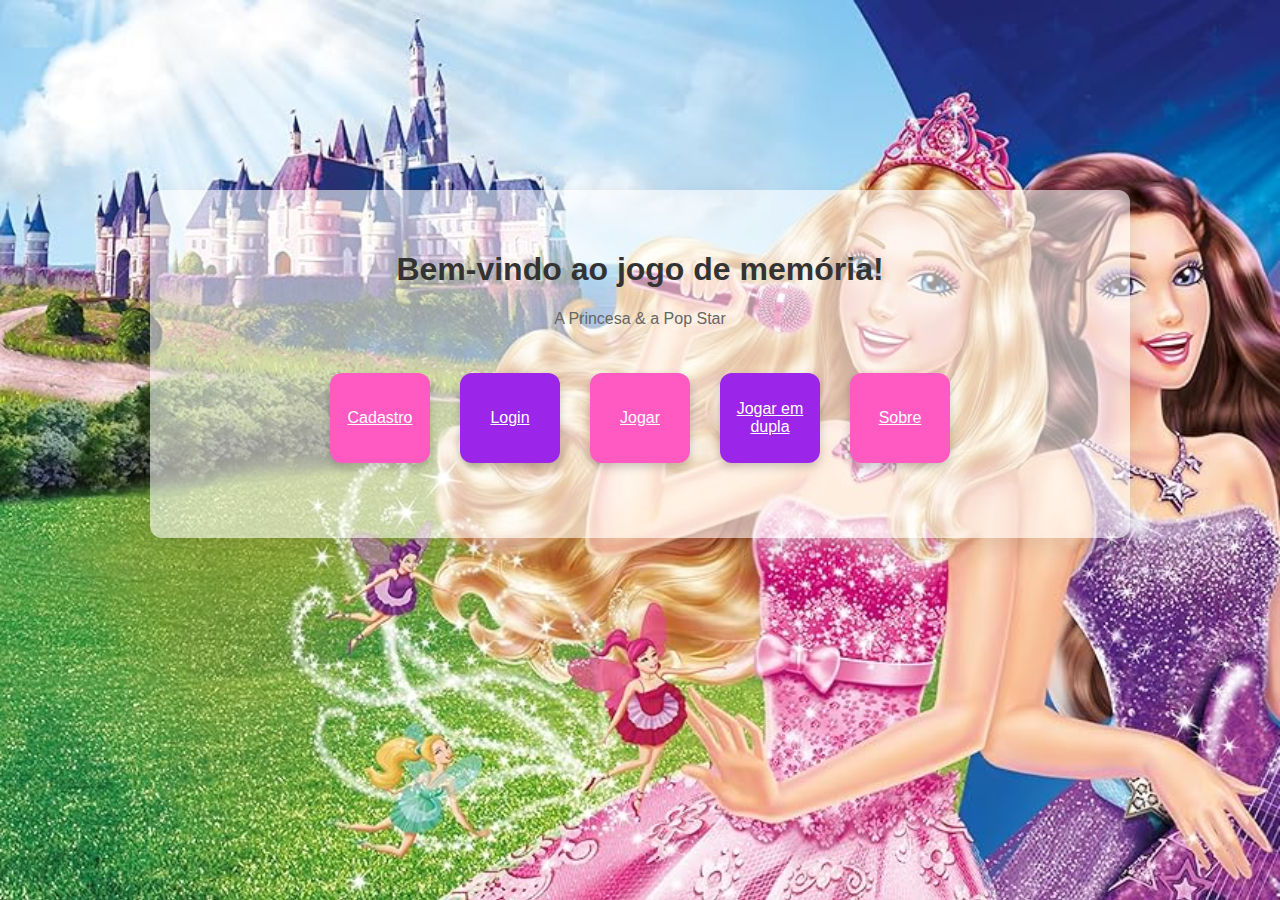
<file: jogoMemoria/index.html>
<!DOCTYPE html>
<html lang="pt-BR">
<head>
    <meta charset="UTF-8">
    <meta name="viewport" content="width=device-width, initial-scale=1.0">
    <title>Home</title>
    <style>
        
        body {
    background-color: rgba(0, 0, 0, 0.378)!important; /* Fundo semitransparente sobre a imagem */
    background-repeat: no-repeat;
    background-size: 1600px;
    font-family: 'Helvetica Neue', Arial, sans-serif; /* Fonte moderna e limpa */
    margin: 130px;
    padding: 20px;
    transition: background-color 0.5s ease; /* Transição suave entre as cores */
    background-image: url(images/fundo.jpg);
    background-blend-mode: lighten!important; /* Efeito para mesclar imagem e cor */
}

        .container {
            background-color: #ffffff93;
            border-radius: 12px;
            padding: 40px; /* Aumentando o padding para mais espaço interno */
            box-shadow: 0 8px 24px rgba(0, 0, 0, 0.1); /* Sombreamento mais forte */
            max-width: 900px; /* Definindo uma largura máxima para manter o layout controlado */
            margin: 40px auto; /* Centralizando e adicionando margem superior e inferior */
            transition: transform 0.3s ease; /* Efeito de transformação na container */
        }

        .container:hover {
            transform: translateY(-5px); /* Levanta a container ao passar o mouse */
        }

        h1 {
            text-align: center; /* Centralizando o título */
            color: #333; /* Cor do título */
        }

        p {
            text-align: center; /* Centralizando o texto */
            color: #666; /* Cor do texto */
            margin-bottom: 30px; /* Adicionando margem inferior para espaçamento */
        }

        .buttons {
            display: flex;
            justify-content: center;
            flex-wrap: wrap; /* Permite que os botões se ajustem em várias linhas */
            margin: 20px 0; /* Margin para o espaço entre os botões */
        }

        .button {
            width: 100px; /* Diminuindo a largura dos botões */
            height: 90px; /* Aumentando a altura dos botões */
            margin: 15px; /* Espaço entre os botões */
            border-radius: 12px;
            border: none;
            color: white;
            font-size: 1.0em; /* Tamanho da fonte ajustado */
            cursor: pointer;
            position: relative; /* Necessário para o efeito de pseudo-elemento */
            overflow: hidden; /* Para esconder o pseudo-elemento que cria o efeito de brilho */
            display: flex; /* Flexbox para centralizar o texto */
            align-items: center; /* Alinha verticalmente */
            justify-content: center; /* Alinha horizontalmente */
            text-align: center; /* Centraliza o texto no botão */
            transition: transform 0.2s ease; /* Transições suaves para o botão */
            box-shadow: 0 4px 10px rgba(0, 0, 0, 0.2); /* Sombra suave nos botões */
        }

        .red {
            background-color: #ff5ac2;
        }

        .blue {
            background-color: #9b26e9;
        }

        .green {
            background-color: #ff5ac2;
        }
        .green2 {
            background-color: #9b26e9;
        }

        .yellow {
            background-color: #ff5ac2;
        }

        /* Efeito de brilho */
        .button::before {
            content: '';
            position: absolute;
            top: 50%;
            left: 50%;
            width: 300%;
            height: 300%;
            background-color: rgba(255, 255, 255, 0.2);
            border-radius: 50%;
            transition: transform 0.5s ease;
            transform: translate(-50%, -50%) scale(0); /* Começa invisível */
            z-index: 0; /* Coloca o efeito atrás do texto */
        }

        .button:hover::before {
            transform: translate(-50%, -50%) scale(1); /* Aumenta o efeito ao passar o mouse */
        }

        .button:hover {
            transform: scale(1.1); /* Aumenta o tamanho do botão ao passar o mouse */
        }

        .button span {
            position: relative; /* Para o texto do botão ficar acima do efeito */
            z-index: 1; /* Coloca o texto acima do efeito de brilho */
        }
    </style>
</head>
<body>
    
    <div class="container">
        <h1>Bem-vindo ao jogo de memória!</h1>
        <p>A Princesa & a Pop Star </p>
        <div class="buttons">
            <a href="cadastro.html" class="button red"><span>Cadastro</span></a>
            <a href="login.html" class="button blue"><span>Login</span></a>
            <a href="game.html" class="button green"><span>Jogar</span></a>
            <a href="game2.html" class="button green2"><span>Jogar em dupla</span></a>

            <a href="sobre.html" class="button yellow"><span>Sobre</span></a> <!-- Botão "Sobre" adicionado -->
        </div>
    </div>

</body>
</html>
</file>
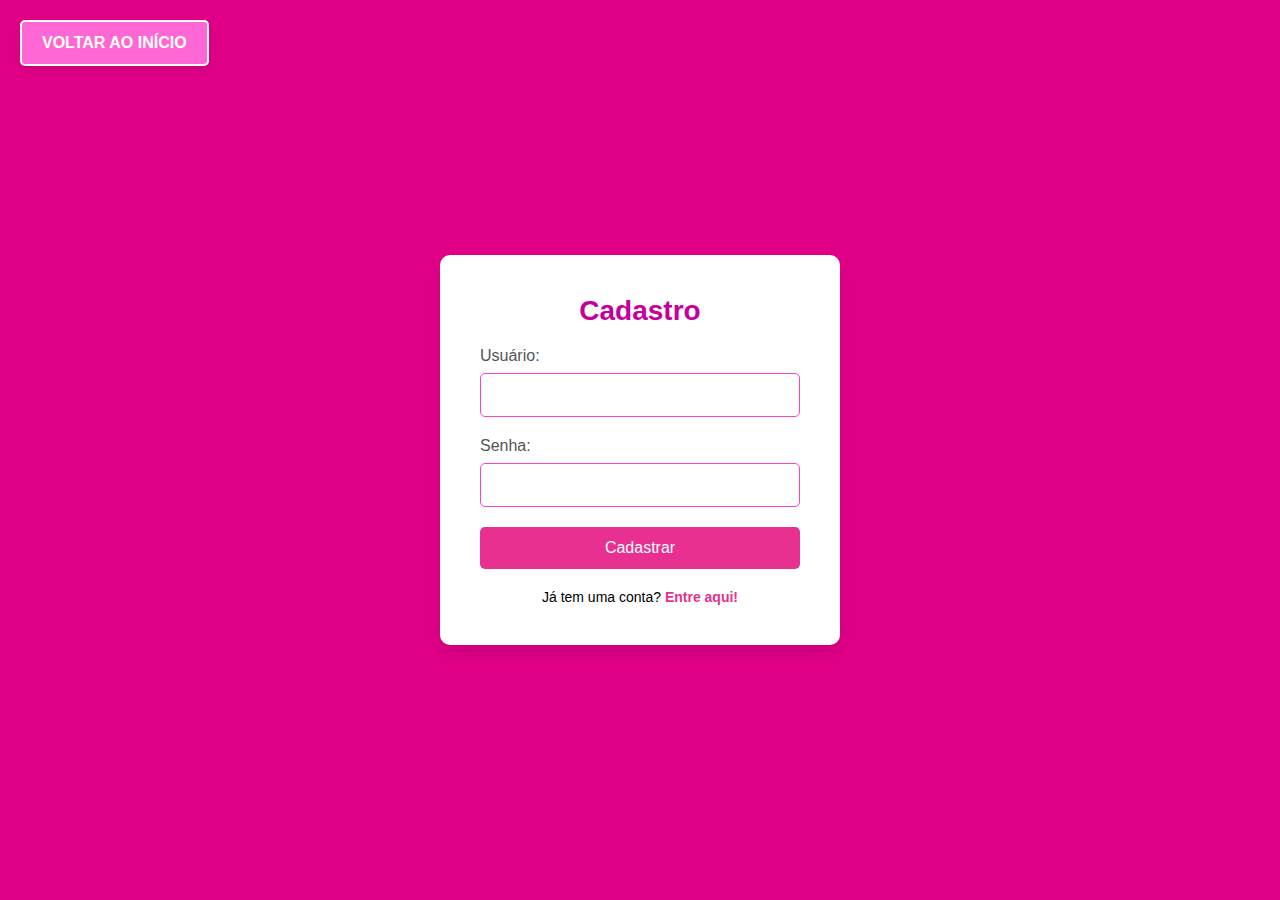
<file: jogoMemoria/cadastro.html>
<!DOCTYPE html>
<html lang="pt-BR">
<head>
    <meta charset="UTF-8">
    <meta name="viewport" content="width=device-width, initial-scale=1.0">
    <title>Cadastro </title>
    <style>
          /* Estilos gerais */
          * {
            margin: 0;
            padding: 0;
            box-sizing: border-box;
            font-family: 'Arial', sans-serif;
        }

        body {
            background-color: #e00087;
            height: 100vh;
            display: flex;
            justify-content: center;
            align-items: center;
            position: relative; /* Para posicionar o botão corretamente */
        }

        .back-button {
            position: absolute; /* Posiciona o botão no canto */
            top: 20px; /* Distância do topo */
            left: 20px; /* Distância da esquerda */
            z-index: 10; /* Para garantir que o botão fique acima de outros elementos */
            background-color: #ff68d4; /* Cor de fundo vermelha */
            border: 2px solid #ffffff; /* Borda branca */
            color: #fff; /* Texto branco */
            padding: 12px 20px;
            font-size: 16px;
            font-weight: bold;
            text-transform: uppercase;
            border-radius: 5px;
            cursor: pointer;
            transition: all 0.3s ease; /* Suaviza as mudanças de estilo */
            box-shadow: 0 4px 8px rgba(0, 0, 0, 0.1); /* Leve sombra para destacar */
        }

        .back-button:hover {
            background-color: #a50079; /* Muda a cor de fundo no hover */
            box-shadow: 0 6px 12px rgba(0, 0, 0, 0.2); /* Sombra mais forte ao passar o mouse */
        }

        .container {
            background-color: #fff;
            padding: 40px;
            border-radius: 10px;
            box-shadow: 0 8px 16px rgba(0, 0, 0, 0.1);
            width: 100%;
            max-width: 400px;
            text-align: center;
        }

        h1 {
            margin-bottom: 20px;
            font-size: 28px;
            color: #c3009c;
        }

        label {
            display: block;
            text-align: left;
            margin-bottom: 8px;
            color: #555;
        }

        input {
            width: 100%;
            padding: 12px;
            margin-bottom: 20px;
            border: 1px solid #ff42c0;
            border-radius: 5px;
            font-size: 16px;
        }

        input:focus {
            border-color: #ff16d8;
            outline: none;
        }

        button {
            width: 100%;
            padding: 12px;
            background-color: #e7308f;
            color: #fff;
            border: none;
            border-radius: 5px;
            font-size: 16px;
            cursor: pointer;
            transition: background-color 0.3s ease;
        }

        button:hover {
            background-color:#a50079 ;
        }

        p {
            margin-top: 20px;
            font-size: 14px;
        }

        a {
            color: #e7308f;
            text-decoration: none;
            font-weight: bold;
        }

        a:hover {
            text-decoration: underline;
        }
    </style>
</head>
<body>
    <a href="index.html" class="back-button">Voltar ao Início</a> <!-- Botão para voltar à página inicial -->
    <div class="container">
        <h1>Cadastro</h1>
        <form id="register-form">
            <label for="username">Usuário:</label>
            <input type="text" id="username" required>
            <label for="password">Senha:</label>
            <input type="password" id="password" required>
            <button type="submit" class="button">Cadastrar</button>
        </form>
        <p>Já tem uma conta? <a href="login.html">Entre aqui!</a></p>
    </div>

    <script>
        document.getElementById('register-form').addEventListener('submit', function(event) {
            event.preventDefault();
            const username = document.getElementById('username').value;
            const password = document.getElementById('password').value;

            if (localStorage.getItem(username)) {
                alert('Usuário já existe.');
            } else {
                localStorage.setItem(username, JSON.stringify({ password }));
                alert('Cadastro realizado com sucesso!');
                window.location.href = 'login.html'; // Redireciona para a página de login
            }
        });
    </script>
</body>
</html>
</file>
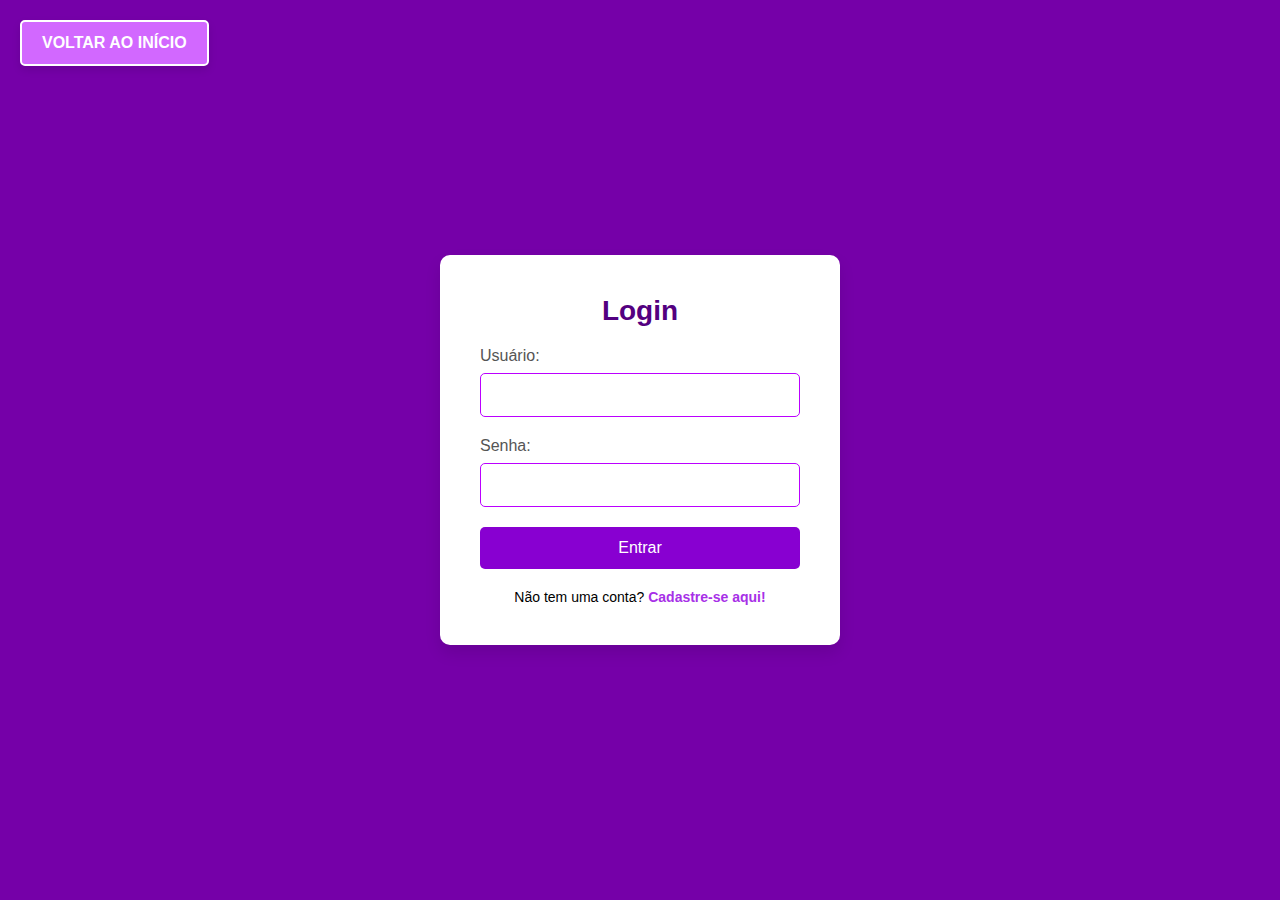
<file: jogoMemoria/login.html>
<!DOCTYPE html> 
<html lang="pt-BR">
<head>
    <meta charset="UTF-8">
    <meta name="viewport" content="width=device-width, initial-scale=1.0">
    <title>Login</title>
    <style>
        /* Estilos gerais */
        * {
            margin: 0;
            padding: 0;
            box-sizing: border-box;
            font-family: 'Arial', sans-serif;
        }

        body {
            background-color: #7500a8;
            height: 100vh;
            display: flex;
            justify-content: center;
            align-items: center;
            position: relative; /* Para posicionar o botão corretamente */
        }

        .back-button {
            position: absolute; /* Posiciona o botão no canto */
            top: 20px; /* Distância do topo */
            left: 20px; /* Distância da esquerda */
            z-index: 10; /* Para garantir que o botão fique acima de outros elementos */
            background-color: #d268ff; /* Cor de fundo vermelha */
            border: 2px solid #ffffff; /* Borda branca */
            color: #fff; /* Texto branco */
            padding: 12px 20px;
            font-size: 16px;
            font-weight: bold;
            text-transform: uppercase;
            border-radius: 5px;
            cursor: pointer;
            transition: all 0.3s ease; /* Suaviza as mudanças de estilo */
            box-shadow: 0 4px 8px rgba(0, 0, 0, 0.1); /* Leve sombra para destacar */
        }

        .back-button:hover {
            background-color: #3e006d; /* Muda a cor de fundo no hover */
            box-shadow: 0 6px 12px rgba(0, 0, 0, 0.2); /* Sombra mais forte ao passar o mouse */
        }

        .container {
            background-color: #fff;
            padding: 40px;
            border-radius: 10px;
            box-shadow: 0 8px 16px rgba(0, 0, 0, 0.1);
            width: 100%;
            max-width: 400px;
            text-align: center;
        }

        h1 {
            margin-bottom: 20px;
            font-size: 28px;
            color: #530080;
        }

        label {
            display: block;
            text-align: left;
            margin-bottom: 8px;
            color: #555;
        }

        input {
            width: 100%;
            padding: 12px;
            margin-bottom: 20px;
            border: 1px solid #bb00ff;
            border-radius: 5px;
            font-size: 16px;
        }

        input:focus {
            border-color: #6900c0;
            outline: none;
        }

        button {
            width: 100%;
            padding: 12px;
            background-color: #8800d1;
            color: #fff;
            border: none;
            border-radius: 5px;
            font-size: 16px;
            cursor: pointer;
            transition: background-color 0.3s ease;
        }

        button:hover {
            background-color:#3e006d ;
        }

        p {
            margin-top: 20px;
            font-size: 14px;
        }

        a {
            color: #a730e7;
            text-decoration: none;
            font-weight: bold;
        }

        a:hover {
            text-decoration: underline;
        }
    </style>
</head>
<body>
    <a href="index.html" class="back-button">Voltar ao Início</a> <!-- Botão para voltar à página inicial -->

    <div class="container">
        <h1>Login</h1>
        <form id="login-form">
            <label for="username">Usuário:</label>
            <input type="text" id="username" required>
            <label for="password">Senha:</label>
            <input type="password" id="password" required>
            <button type="submit">Entrar</button>
        </form>
        <p>Não tem uma conta? <a href="cadastro.html">Cadastre-se aqui!</a></p>
    </div>

    <script>
        document.getElementById('login-form').addEventListener('submit', function(event) {
            event.preventDefault();
            const username = document.getElementById('username').value;
            const password = document.getElementById('password').value;

            const savedUser = JSON.parse(localStorage.getItem(username));

            if (savedUser && savedUser.password === password) {
                localStorage.setItem('currentUser', username); // Armazena o nome do usuário logado
                alert('Login bem-sucedido!');
                window.location.href = 'index.html'; // Redireciona para o jogo
            } else {
                alert('Usuário ou senha incorretos.');
            }
        });
    </script>
</body>
</html>
</file>
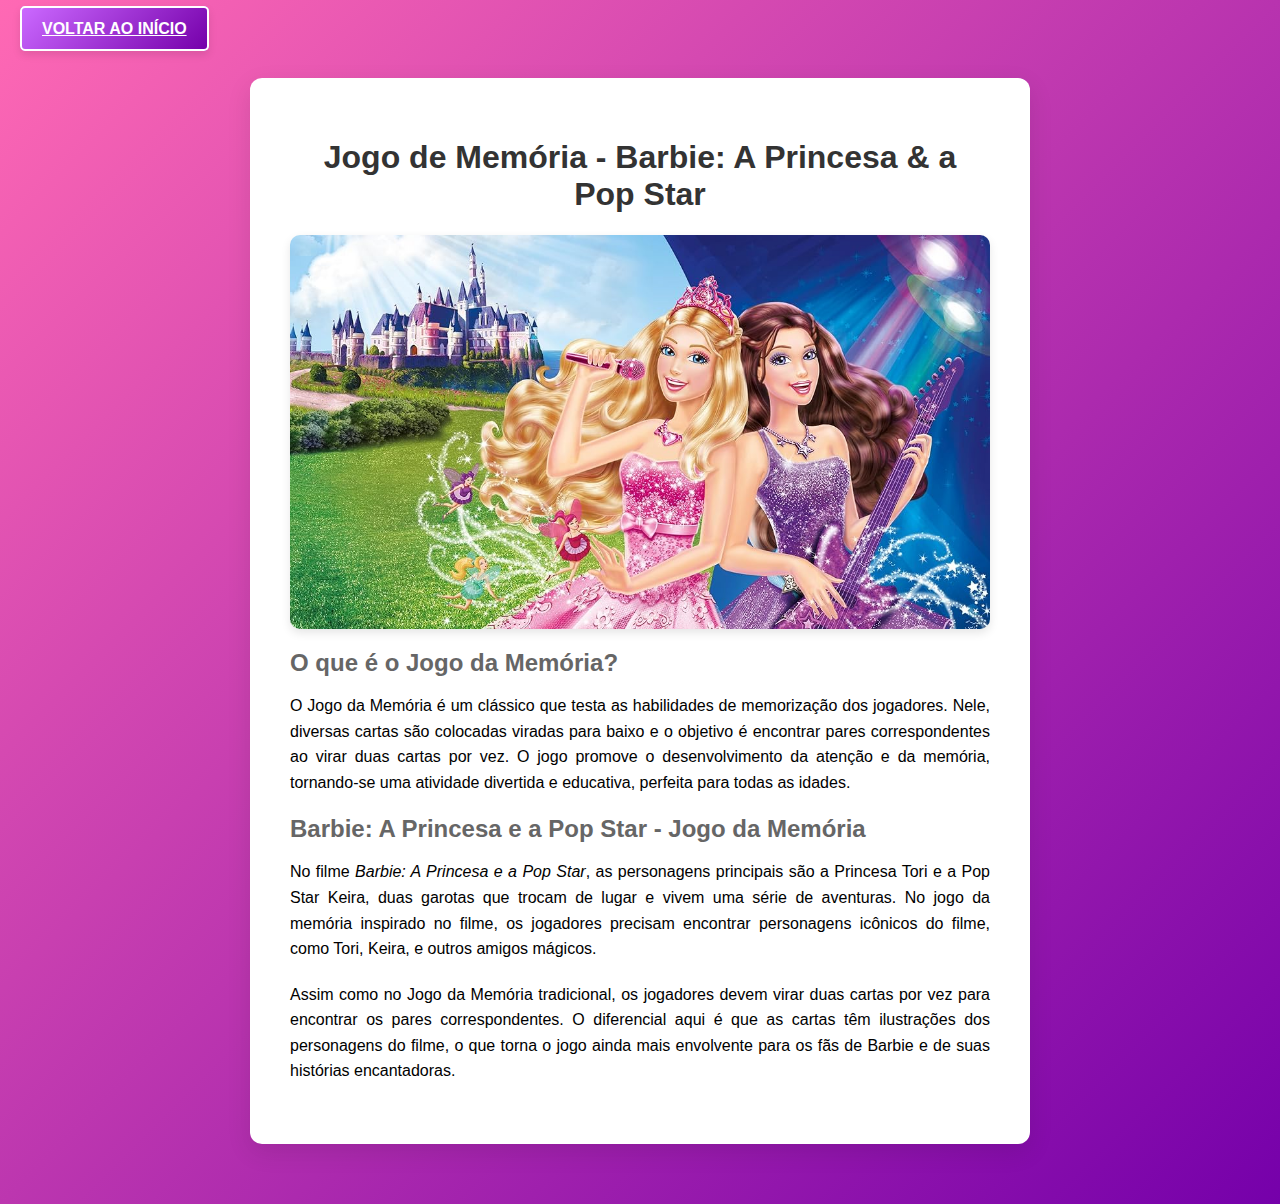
<file: jogoMemoria/sobre.html>
<!DOCTYPE html>
<html lang="pt-BR">
<head>
    <meta charset="UTF-8">
    <meta name="viewport" content="width=device-width, initial-scale=1.0">
    <title>Sobre</title>
    <style>
      body {
    background: linear-gradient(135deg, #ff69b4, #7500aa); /* Gradiente de rosa para roxo */
    font-family: 'Helvetica Neue', Arial, sans-serif;
    margin: 0;
    padding: 20px;
    color: white; /* Ajuste a cor do texto para contrastar com o fundo */
}


        .container {
            background-color: #fff;
            border-radius: 12px;
            padding: 40px;
            box-shadow: 0 8px 24px rgba(0, 0, 0, 0.1);
            max-width: 700px;
            margin: 40px auto;
            transition: transform 0.3s ease;
        }

        .container:hover {
            transform: translateY(-5px);
        }

        h1 {
            text-align: center;
            color: #333;
        }

        h2 {
            color: #666;
            margin-top: 20px;
            margin-bottom: 10px;
        }

        p {
            color: #000000;
            line-height: 1.6;
            margin-bottom: 20px;
            text-align: justify; /* Alinhando texto justificado para melhor apresentação */
        }

        .image {
            display: block;
            margin: 20px auto;
            max-width: 100%; /* Para garantir que a imagem não ultrapasse o contêiner */
            border-radius: 10px;
            box-shadow: 0 4px 10px rgba(0, 0, 0, 0.1);
        }
        .button {
            background: linear-gradient(135deg, #cb69ff, #7500aa); /* Gradiente de rosa para roxo */
            border: 2px solid #ffffff; /* Borda azul clara */
    color: #ffffff; /* Texto na cor azul */
    padding: 12px 20px;
    font-size: 16px;
    font-weight: bold;
    text-transform: uppercase;
    border-radius: 5px;
    cursor: pointer;
    transition: all 0.3s ease; /* Suaviza as mudanças de estilo */
    box-shadow: 0 4px 8px rgba(0, 0, 0, 0.1); /* Leve sombra para destacar */
}

.button:hover {
    background-color: #8b00a1; /* Muda a cor de fundo no hover */
    color: #ffffff; /* Texto branco ao passar o mouse */
    border-color: #af00c6; /* Borda mais escura no hover */
    box-shadow: 0 6px 12px rgba(0, 0, 0, 0.2); /* Sombra mais forte ao passar o mouse */
}

.button:active {
    transform: translateY(2px); /* Efeito de pressionar o botão */
}

        footer {
            text-align: center;
            margin-top: 40px;
            color: #777;
        }
    </style>
</head>
<body> <a href="index.html" class="button">Voltar ao Início</a> <!-- Botão para voltar à página inicial -->
    <div class="container">       

        <h1>Jogo de Memória - Barbie: A Princesa & a Pop Star</h1>
            <img src="images/fundo.jpg" alt="Simon Game" class="image"> <!-- Insira uma imagem relacionada ao jogo -->
            <h2>O que é o Jogo da Memória?</h2>
            <p>
                O Jogo da Memória é um clássico que testa as habilidades de memorização dos jogadores. Nele, diversas cartas são colocadas viradas para baixo e o objetivo é encontrar pares correspondentes ao virar duas cartas por vez. O jogo promove o desenvolvimento da atenção e da memória, tornando-se uma atividade divertida e educativa, perfeita para todas as idades.
            </p>
            
            <h2>Barbie: A Princesa e a Pop Star - Jogo da Memória</h2>
            <p>
                No filme <em>Barbie: A Princesa e a Pop Star</em>, as personagens principais são a Princesa Tori e a Pop Star Keira, duas garotas que trocam de lugar e vivem uma série de aventuras. No jogo da memória inspirado no filme, os jogadores precisam encontrar personagens icônicos do filme, como Tori, Keira, e outros amigos mágicos.
            </p>
            <p>
                Assim como no Jogo da Memória tradicional, os jogadores devem virar duas cartas por vez para encontrar os pares correspondentes. O diferencial aqui é que as cartas têm ilustrações dos personagens do filme, o que torna o jogo ainda mais envolvente para os fãs de Barbie e de suas histórias encantadoras.
            </p>
            
          
            
    </div>
    <footer>
      
    </footer>
</body>
</html>
</file>
